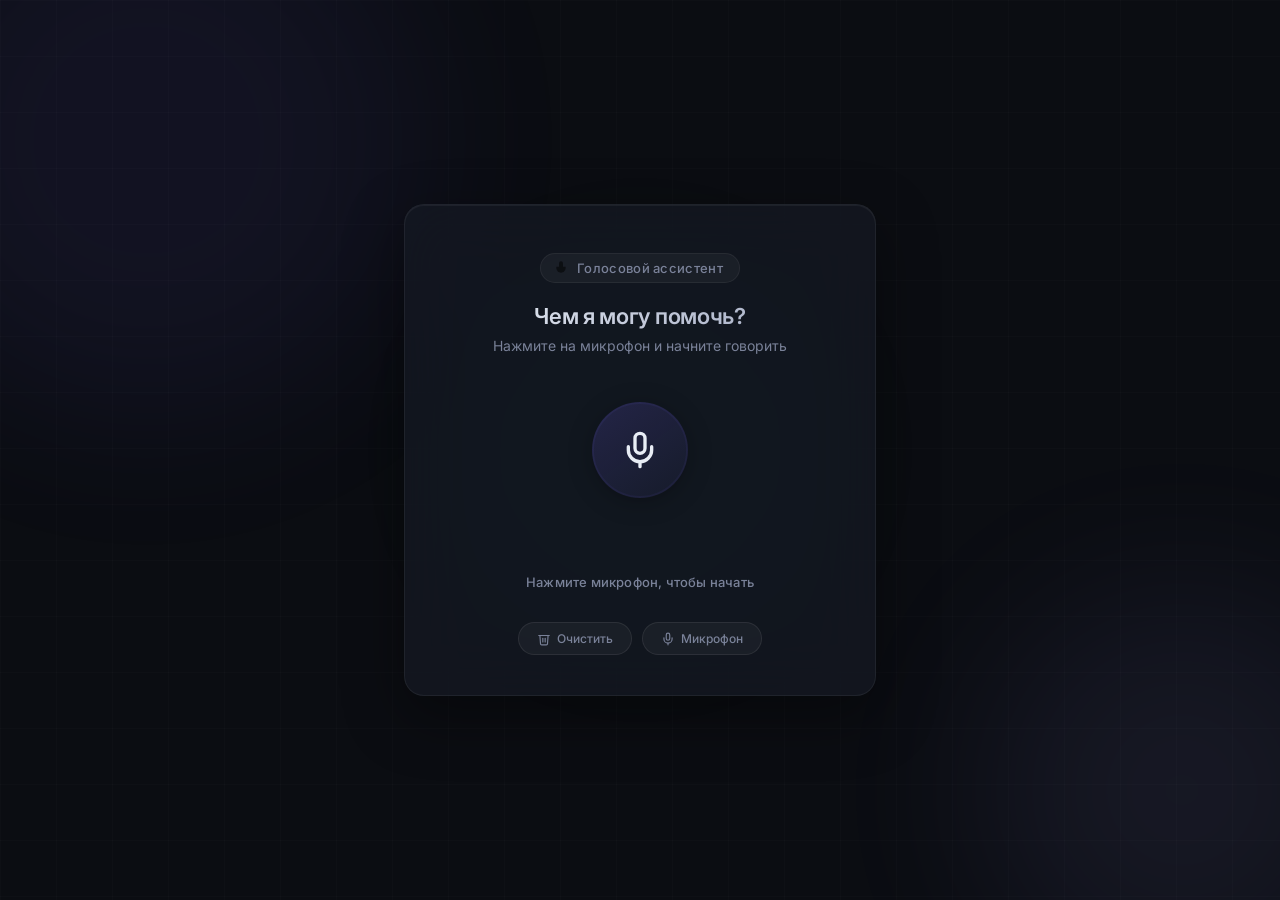
<file: templates/index.html>
<!DOCTYPE html>
<html lang="ru">

<head>
    <meta charset="UTF-8">
    <meta name="viewport" content="width=device-width, initial-scale=1.0">
    <title>Голосовой ассистент</title>
    <link rel="preconnect" href="https://fonts.googleapis.com">
    <link href="https://fonts.googleapis.com/css2?family=Inter:wght@300;400;500;600;700&display=swap" rel="stylesheet">
    <style>
        *,
        *::before,
        *::after {
            margin: 0;
            padding: 0;
            box-sizing: border-box;
        }

        :root {
            --bg: #0b0d12;
            --surface: rgba(22, 26, 36, 0.7);
            --border: rgba(255, 255, 255, 0.06);
            --text: #e8edf5;
            --text-muted: #7a8299;
            --accent: #6c5ce7;
            --accent-glow: rgba(108, 92, 231, 0.35);
            --accent-soft: rgba(108, 92, 231, 0.12);
            --success: #00d68f;
            --success-glow: rgba(0, 214, 143, 0.3);
            --radius: 20px;
            --radius-sm: 12px;
        }

        html,
        body {
            height: 100%;
            overflow: hidden;
        }

        body {
            font-family: 'Inter', -apple-system, system-ui, sans-serif;
            background: var(--bg);
            color: var(--text);
            display: flex;
            align-items: center;
            justify-content: center;
            user-select: none;
            -webkit-tap-highlight-color: transparent;
        }

        /* Animated background */
        .bg-orbs {
            position: fixed;
            inset: 0;
            z-index: 0;
            overflow: hidden;
        }

        .bg-orbs .orb {
            position: absolute;
            border-radius: 50%;
            filter: blur(90px);
            opacity: 0.08;
            will-change: transform;
            animation: orbFloat 24s ease-in-out infinite;
        }

        .bg-orbs .orb:nth-child(1) {
            width: 550px;
            height: 550px;
            background: #6c5ce7;
            top: -15%;
            left: -10%;
            animation-delay: 0s;
        }

        .bg-orbs .orb:nth-child(2) {
            width: 400px;
            height: 400px;
            background: #a29bfe;
            bottom: -10%;
            right: -8%;
            animation-delay: -8s;
        }

        .bg-orbs .orb:nth-child(3) {
            width: 350px;
            height: 350px;
            background: #00d68f;
            top: 50%;
            left: 50%;
            translate: -50% -50%;
            animation-delay: -16s;
            opacity: 0.04;
        }

        @keyframes orbFloat {

            0%,
            100% {
                transform: translate(0, 0) scale(1);
            }

            25% {
                transform: translate(40px, -50px) scale(1.08);
            }

            50% {
                transform: translate(-30px, 30px) scale(0.95);
            }

            75% {
                transform: translate(50px, 40px) scale(1.05);
            }
        }

        /* Grid pattern overlay */
        .bg-grid {
            position: fixed;
            inset: 0;
            z-index: 0;
            background-image:
                linear-gradient(rgba(255, 255, 255, 0.015) 1px, transparent 1px),
                linear-gradient(90deg, rgba(255, 255, 255, 0.015) 1px, transparent 1px);
            background-size: 56px 56px;
        }

        /* Main card */
        .container {
            position: relative;
            z-index: 1;
            width: 100%;
            max-width: 520px;
            padding: 24px;
        }

        .card {
            background: var(--surface);
            backdrop-filter: blur(32px) saturate(1.2);
            -webkit-backdrop-filter: blur(32px) saturate(1.2);
            border: 1px solid var(--border);
            border-radius: var(--radius);
            padding: 48px 40px 40px;
            text-align: center;
            box-shadow: 0 20px 60px rgba(0, 0, 0, 0.4), inset 0 1px 0 rgba(255, 255, 255, 0.05);
            transition: border-color 0.5s;
        }

        .card.listening {
            border-color: var(--accent);
        }

        .card.hearing {
            border-color: var(--success);
        }

        /* Header */
        .header {
            margin-bottom: 36px;
        }

        .header .icon {
            display: inline-flex;
            align-items: center;
            gap: 8px;
            font-size: 13px;
            font-weight: 500;
            letter-spacing: 0.3px;
            color: var(--text-muted);
            background: rgba(255, 255, 255, 0.04);
            padding: 6px 16px 6px 12px;
            border-radius: 100px;
            border: 1px solid rgba(255, 255, 255, 0.06);
        }

        .header .icon svg {
            width: 16px;
            height: 16px;
            opacity: 0.5;
        }

        .header h1 {
            font-size: 22px;
            font-weight: 600;
            margin-top: 20px;
            letter-spacing: -0.3px;
            background: linear-gradient(135deg, #e8edf5 0%, #a0a8c0 100%);
            -webkit-background-clip: text;
            -webkit-text-fill-color: transparent;
            background-clip: text;
        }

        .header p {
            font-size: 14px;
            color: var(--text-muted);
            margin-top: 8px;
            font-weight: 400;
        }

        /* Mic circle */
        .mic-wrap {
            position: relative;
            display: inline-flex;
            align-items: center;
            justify-content: center;
            margin: 12px auto 20px;
            cursor: pointer;
            -webkit-tap-highlight-color: transparent;
        }

        .mic-ring {
            position: absolute;
            inset: 0;
            border-radius: 50%;
            border: 2px solid rgba(108, 92, 231, 0.08);
            transition: all 0.6s cubic-bezier(0.34, 1.56, 0.64, 1);
        }

        .mic-wrap.active .mic-ring {
            border-color: var(--accent);
            box-shadow: 0 0 40px var(--accent-glow), inset 0 0 40px var(--accent-glow);
            animation: ringPulse 2s ease-in-out infinite;
        }

        .mic-wrap.hearing .mic-ring {
            border-color: var(--success);
            box-shadow: 0 0 50px var(--success-glow), inset 0 0 50px var(--success-glow);
            animation: ringPulse 0.8s ease-in-out infinite;
        }

        @keyframes ringPulse {

            0%,
            100% {
                transform: scale(1);
                opacity: 1;
            }

            50% {
                transform: scale(1.05);
                opacity: 0.8;
            }
        }

        /* Expanding ripple rings */
        .ripple-ring {
            position: absolute;
            inset: 0;
            border-radius: 50%;
            border: 1.5px solid var(--accent);
            opacity: 0;
            pointer-events: none;
        }

        .mic-wrap.active .ripple-ring:nth-child(2) {
            animation: ripple 2.4s ease-out infinite;
        }

        .mic-wrap.active .ripple-ring:nth-child(3) {
            animation: ripple 2.4s ease-out 0.8s infinite;
        }

        .mic-wrap.active .ripple-ring:nth-child(4) {
            animation: ripple 2.4s ease-out 1.6s infinite;
        }

        @keyframes ripple {
            0% {
                transform: scale(1);
                opacity: 0.5;
            }

            100% {
                transform: scale(2.2);
                opacity: 0;
            }
        }

        .mic-btn {
            position: relative;
            z-index: 2;
            width: 96px;
            height: 96px;
            border-radius: 50%;
            border: none;
            cursor: pointer;
            background: linear-gradient(145deg, rgba(108, 92, 231, 0.2), rgba(108, 92, 231, 0.05));
            display: flex;
            align-items: center;
            justify-content: center;
            transition: all 0.4s cubic-bezier(0.34, 1.56, 0.64, 1);
            box-shadow: 0 4px 24px rgba(0, 0, 0, 0.3);
        }

        .mic-btn:hover {
            transform: scale(1.03);
            background: linear-gradient(145deg, rgba(108, 92, 231, 0.28), rgba(108, 92, 231, 0.08));
        }

        .mic-btn:active {
            transform: scale(0.96);
        }

        .mic-wrap.active .mic-btn {
            background: linear-gradient(145deg, rgba(108, 92, 231, 0.35), rgba(108, 92, 231, 0.15));
            box-shadow: 0 0 40px var(--accent-glow);
        }

        .mic-wrap.hearing .mic-btn {
            background: linear-gradient(145deg, rgba(0, 214, 143, 0.25), rgba(0, 214, 143, 0.08));
            box-shadow: 0 0 40px var(--success-glow);
        }

        .mic-btn svg {
            width: 40px;
            height: 40px;
            fill: none;
            stroke: var(--text);
            stroke-width: 2;
            stroke-linecap: round;
            stroke-linejoin: round;
            transition: all 0.4s;
        }

        .mic-wrap.active .mic-btn svg {
            stroke: var(--accent);
        }

        .mic-wrap.hearing .mic-btn svg {
            stroke: var(--success);
        }

        /* Audio visualizer */
        .visualizer-wrap {
            margin: 0 auto 4px;
            width: 200px;
            height: 48px;
            position: relative;
            opacity: 0;
            transform: scaleY(0.5);
            transition: all 0.5s cubic-bezier(0.34, 1.56, 0.64, 1);
            transform-origin: center;
            pointer-events: none;
        }

        .visualizer-wrap.visible {
            opacity: 1;
            transform: scaleY(1);
        }

        .visualizer-wrap canvas {
            width: 100%;
            height: 100%;
            display: block;
        }

        /* Status */
        .status {
            font-size: 13px;
            font-weight: 500;
            min-height: 24px;
            margin-top: 8px;
            transition: color 0.3s;
            letter-spacing: 0.2px;
        }

        .status.idle {
            color: var(--text-muted);
        }

        .status.listening {
            color: var(--accent);
        }

        .status.hearing {
            color: var(--success);
        }

        /* Transcript */
        .transcript {
            margin-top: 20px;
            min-height: 60px;
            max-height: 120px;
            overflow-y: auto;
            padding: 16px 20px;
            border-radius: var(--radius-sm);
            background: rgba(0, 0, 0, 0.25);
            border: 1px solid rgba(255, 255, 255, 0.04);
            font-size: 15px;
            line-height: 1.6;
            text-align: left;
            color: var(--text);
            scrollbar-width: thin;
            scrollbar-color: rgba(255, 255, 255, 0.08) transparent;
            transition: all 0.4s;
        }

        .transcript:empty {
            display: none;
        }

        .transcript .interim {
            color: var(--text-muted);
            font-style: italic;
        }

        .transcript .final {
            color: var(--text);
        }

        .transcript .final+.final {
            margin-top: 6px;
            padding-top: 6px;
            border-top: 1px solid rgba(255, 255, 255, 0.04);
        }

        /* Response area */
        .response {
            margin-top: 12px;
            padding: 16px 20px;
            border-radius: var(--radius-sm);
            background: var(--accent-soft);
            border: 1px solid rgba(108, 92, 231, 0.12);
            font-size: 14px;
            line-height: 1.7;
            text-align: left;
            color: var(--text);
            display: none;
            animation: fadeSlideUp 0.4s ease;
        }

        .response.visible {
            display: block;
        }

        .response .label {
            font-size: 11px;
            font-weight: 600;
            text-transform: uppercase;
            letter-spacing: 0.8px;
            color: var(--accent);
            margin-bottom: 8px;
        }

        @keyframes fadeSlideUp {
            from {
                opacity: 0;
                transform: translateY(10px);
            }

            to {
                opacity: 1;
                transform: translateY(0);
            }
        }

        /* Controls row */
        .controls {
            display: flex;
            align-items: center;
            justify-content: center;
            gap: 10px;
            margin-top: 24px;
        }

        .controls button {
            padding: 8px 18px;
            border-radius: 100px;
            border: 1px solid rgba(255, 255, 255, 0.08);
            background: rgba(255, 255, 255, 0.04);
            color: var(--text-muted);
            font-size: 12px;
            font-weight: 500;
            font-family: inherit;
            cursor: pointer;
            transition: all 0.25s;
            display: inline-flex;
            align-items: center;
            gap: 6px;
        }

        .controls button:hover {
            background: rgba(255, 255, 255, 0.08);
            color: var(--text);
            border-color: rgba(255, 255, 255, 0.12);
        }

        .controls button:active {
            transform: scale(0.96);
        }

        .controls button svg {
            width: 14px;
            height: 14px;
        }

        /* Scrollbar */
        ::-webkit-scrollbar {
            width: 4px;
        }

        ::-webkit-scrollbar-track {
            background: transparent;
        }

        ::-webkit-scrollbar-thumb {
            background: rgba(255, 255, 255, 0.08);
            border-radius: 4px;
        }

        /* Responsive */
        @media (max-width: 480px) {
            .card {
                padding: 32px 24px 28px;
                border-radius: 16px;
            }

            .mic-btn {
                width: 80px;
                height: 80px;
            }

            .mic-btn svg {
                width: 34px;
                height: 34px;
            }

            .header h1 {
                font-size: 19px;
            }

            .visualizer-wrap {
                width: 160px;
                height: 40px;
            }
        }
    </style>
</head>

<body>

    <div class="bg-orbs">
        <div class="orb"></div>
        <div class="orb"></div>
        <div class="orb"></div>
    </div>
    <div class="bg-grid"></div>

    <div class="container">
        <div class="card" id="card">
            <div class="header">
                <div class="icon">
                    <svg viewBox="0 0 24 24">
                        <path d="M12 2a3 3 0 0 0-3 3v6a3 3 0 0 0 6 0V5a3 3 0 0 0-3-3Z" />
                        <path d="M19 10v2a7 7 0 0 1-14 0v-2" />
                        <line x1="12" y1="19" x2="12" y2="22" />
                    </svg>
                    Голосовой ассистент
                </div>
                <h1>Чем я могу помочь?</h1>
                <p>Нажмите на микрофон и начните говорить</p>
            </div>

            <!-- Microphone -->
            <div class="mic-wrap" id="micWrap">
                <div class="ripple-ring"></div>
                <div class="ripple-ring"></div>
                <div class="ripple-ring"></div>
                <div class="mic-ring"></div>
                <button class="mic-btn" id="micBtn" aria-label="Начать запись">
                    <svg viewBox="0 0 24 24">
                        <path d="M12 2a3 3 0 0 0-3 3v6a3 3 0 0 0 6 0V5a3 3 0 0 0-3-3Z" />
                        <path d="M19 10v2a7 7 0 0 1-14 0v-2" />
                        <line x1="12" y1="19" x2="12" y2="22" />
                    </svg>
                </button>
            </div>

            <!-- Visualizer -->
            <div class="visualizer-wrap" id="visualizerWrap">
                <canvas id="visualizer" width="400" height="96"></canvas>
            </div>

            <!-- Status -->
            <div class="status idle" id="status">Нажмите микрофон, чтобы начать</div>

            <!-- Transcript -->
            <div class="transcript" id="transcript"></div>

            <!-- Response -->
            <div class="response" id="response">
                <div class="label">Ответ</div>
                <div id="responseText"></div>
            </div>

            <!-- Controls -->
            <div class="controls">
                <button id="clearBtn">
                    <svg viewBox="0 0 24 24" fill="none" stroke="currentColor" stroke-width="2" stroke-linecap="round"
                        stroke-linejoin="round">
                        <polyline points="3 6 5 6 21 6" />
                        <path d="M19 6l-1 14a2 2 0 0 1-2 2H8a2 2 0 0 1-2-2L5 6" />
                        <path d="M10 11v6" />
                        <path d="M14 11v6" />
                    </svg>
                    Очистить
                </button>
                <button id="micToggleBtn">
                    <svg viewBox="0 0 24 24" fill="none" stroke="currentColor" stroke-width="2" stroke-linecap="round"
                        stroke-linejoin="round">
                        <path d="M12 2a3 3 0 0 0-3 3v6a3 3 0 0 0 6 0V5a3 3 0 0 0-3-3Z" />
                        <path d="M19 10v2a7 7 0 0 1-14 0v-2" />
                        <line x1="12" y1="19" x2="12" y2="22" />
                    </svg>
                    Микрофон
                </button>
            </div>
        </div>
    </div>

    <script>
        (function () {
            'use strict';

            const micWrap = document.getElementById('micWrap');
            const micBtn = document.getElementById('micBtn');
            const card = document.getElementById('card');
            const statusEl = document.getElementById('status');
            const transcript = document.getElementById('transcript');
            const response = document.getElementById('response');
            const responseText = document.getElementById('responseText');
            const clearBtn = document.getElementById('clearBtn');
            const visWrap = document.getElementById('visualizerWrap');
            const canvas = document.getElementById('visualizer');
            const ctx = canvas.getContext('2d');

            // ── State ──
            const STATE = { IDLE: 0, LISTENING: 1, HEARING: 2 };
            let state = STATE.IDLE;
            let recognition = null;
            let isSupported = false;
            let finalTranscript = '';
            let animFrameId = null;
            let analyserNode = null;
            let audioCtx = null;
            let mediaStream = null;
            let freqData = null;

            // ── Check support ──
            const SpeechRecognition = window.SpeechRecognition || window.webkitSpeechRecognition;
            isSupported = !!SpeechRecognition;

            // ── DOM refs ──
            function setState(newState) {
                state = newState;
                micWrap.classList.remove('active', 'hearing');
                card.classList.remove('listening', 'hearing');
                visWrap.classList.remove('visible');
                statusEl.className = 'status';

                switch (state) {
                    case STATE.IDLE:
                        statusEl.textContent = isSupported ? 'Нажмите микрофон, чтобы начать' : 'Браузер не поддерживает распознавание речи';
                        statusEl.classList.add('idle');
                        break;
                    case STATE.LISTENING:
                        micWrap.classList.add('active');
                        card.classList.add('listening');
                        visWrap.classList.add('visible');
                        statusEl.textContent = 'Слушаю...';
                        statusEl.classList.add('listening');
                        break;
                    case STATE.HEARING:
                        micWrap.classList.add('active', 'hearing');
                        card.classList.add('listening', 'hearing');
                        visWrap.classList.add('visible');
                        statusEl.textContent = 'Слышу вас';
                        statusEl.classList.add('hearing');
                        break;
                }
            }

            function updateMicIcon(listening) {
                // The SVG path doesn't need to change; the CSS stroke color handles it
            }

            // ── Audio visualizer ──
            function startVisualizer(stream) {
                if (!audioCtx) audioCtx = new (window.AudioContext || window.webkitAudioContext)();
                const source = audioCtx.createMediaStreamSource(stream);
                analyserNode = audioCtx.createAnalyser();
                analyserNode.fftSize = 256;
                source.connect(analyserNode);
                freqData = new Uint8Array(analyserNode.frequencyBinCount);
                drawVisualizer();
            }

            function stopVisualizer() {
                if (animFrameId) { cancelAnimationFrame(animFrameId); animFrameId = null; }
                analyserNode = null;
                freqData = null;
                ctx.clearRect(0, 0, canvas.width, canvas.height);
                drawIdleWaveform();
            }

            function drawIdleWaveform() {
                const w = canvas.width, h = canvas.height;
                ctx.clearRect(0, 0, w, h);

                const bars = 48;
                const gap = 2;
                const barW = (w - gap * (bars - 1)) / bars;

                ctx.fillStyle = 'rgba(108,92,231,0.06)';
                for (let i = 0; i < bars; i++) {
                    const x = i * (barW + gap);
                    const barH = 6 + Math.sin(i * 0.5 + Date.now() * 0.002) * 3;
                    const y = (h - barH) / 2;
                    ctx.beginPath();
                    ctx.roundRect(x, y, barW, barH, barW / 2);
                    ctx.fill();
                }
            }

            function drawVisualizer() {
                if (!analyserNode) { drawIdleWaveform(); animFrameId = requestAnimationFrame(drawVisualizer); return; }
                analyserNode.getByteFrequencyData(freqData);

                const w = canvas.width, h = canvas.height;
                ctx.clearRect(0, 0, w, h);

                const bars = 48;
                const gap = 2;
                const barW = (w - gap * (bars - 1)) / bars;
                const step = Math.floor(freqData.length / bars);

                for (let i = 0; i < bars; i++) {
                    let sum = 0;
                    for (let j = 0; j < step; j++) sum += freqData[i * step + j];
                    const avg = sum / step;
                    const norm = avg / 255;
                    const barH = Math.max(2, norm * h * 0.85);

                    const x = i * (barW + gap);
                    const y = (h - barH) / 2;

                    const t = i / bars;
                    const r = 108 + Math.round((162 - 108) * t);
                    const g = 92 + Math.round((140 - 92) * (1 - t));
                    const b = 231;

                    const alpha = 0.3 + norm * 0.7;
                    ctx.fillStyle = state === STATE.HEARING
                        ? `rgba(0, 214, 143, ${alpha})`
                        : `rgba(${r}, ${g}, ${b}, ${alpha})`;

                    ctx.beginPath();
                    ctx.roundRect(x, y, barW, barH, barW / 2);
                    ctx.fill();
                }

                animFrameId = requestAnimationFrame(drawVisualizer);
            }

            // ── Speech Recognition ──
            function startRecognition() {
                if (!isSupported) return;
                if (recognition) {
                    try { recognition.abort(); } catch (e) { }
                }

                recognition = new SpeechRecognition();
                recognition.lang = 'ru-RU';
                recognition.continuous = false;
                recognition.interimResults = true;
                recognition.maxAlternatives = 1;

                recognition.onstart = () => {
                    setState(STATE.LISTENING);
                };

                recognition.onresult = (event) => {
                    let interim = '';
                    let final = '';
                    for (let i = event.resultIndex; i < event.results.length; i++) {
                        const result = event.results[i];
                        if (result.isFinal) {
                            final += result[0].transcript;
                        } else {
                            interim += result[0].transcript;
                        }
                    }

                    if (final) {
                        finalTranscript += (finalTranscript ? ' ' : '') + final;
                    }

                    renderTranscript(finalTranscript, interim);
                    setState(interim ? STATE.HEARING : STATE.LISTENING);
                };

                recognition.onerror = (event) => {
                    if (event.error === 'no-speech') return;
                    if (event.error === 'aborted') return;
                    statusEl.textContent = 'Ошибка: ' + event.error;
                    stopRecognition();
                };

                recognition.onend = () => {
                    // If we're still supposed to be listening, restart
                    if (state !== STATE.IDLE) {
                        try { recognition.start(); } catch (e) { }
                    } else {
                        stopVisualizer();
                    }
                };

                // Start mic stream for visualizer
                navigator.mediaDevices.getUserMedia({ audio: true })
                    .then(stream => {
                        mediaStream = stream;
                        startVisualizer(stream);
                        try { recognition.start(); } catch (e) {
                            statusEl.textContent = 'Не удалось запустить распознавание';
                            setState(STATE.IDLE);
                        }
                    })
                    .catch(err => {
                        statusEl.textContent = 'Нет доступа к микрофону';
                        setState(STATE.IDLE);
                    });
            }

            function stopRecognition() {
                if (recognition) {
                    try { recognition.stop(); } catch (e) { }
                    try { recognition.abort(); } catch (e) { }
                    recognition = null;
                }
                if (mediaStream) {
                    mediaStream.getTracks().forEach(t => t.stop());
                    mediaStream = null;
                }
                if (audioCtx) {
                    audioCtx.close().catch(() => { });
                    audioCtx = null;
                }
                stopVisualizer();
                setState(STATE.IDLE);
            }

            function toggleMic() {
                if (state !== STATE.IDLE) {
                    stopRecognition();
                } else {
                    startRecognition();
                }
            }

            function renderTranscript(final, interim) {
                transcript.innerHTML = '';
                if (final) {
                    const p = document.createElement('div');
                    p.className = 'final';
                    p.textContent = final;
                    transcript.appendChild(p);
                }
                if (interim) {
                    const p = document.createElement('div');
                    p.className = 'interim';
                    p.textContent = interim;
                    transcript.appendChild(p);
                }
                transcript.scrollTop = transcript.scrollHeight;
            }

            function clearAll() {
                finalTranscript = '';
                transcript.innerHTML = '';
                response.classList.remove('visible');
                responseText.textContent = '';
                if (state !== STATE.IDLE) stopRecognition();
            }

            // ── Events ──
            micBtn.addEventListener('click', toggleMic);

            clearBtn.addEventListener('click', clearAll);

            document.getElementById('micToggleBtn').addEventListener('click', toggleMic);

            // Keyboard shortcut: Space to toggle
            document.addEventListener('keydown', (e) => {
                if (e.target.tagName === 'INPUT' || e.target.tagName === 'TEXTAREA') return;
                if (e.code === 'Space') { e.preventDefault(); toggleMic(); }
            });

            // ── Init ──
            if (!isSupported) {
                statusEl.textContent = 'Браузер не поддерживает распознавание речи';
            }
            drawIdleWaveform();
            setState(STATE.IDLE);
        })();
    </script>
</body>

</html>
</file>
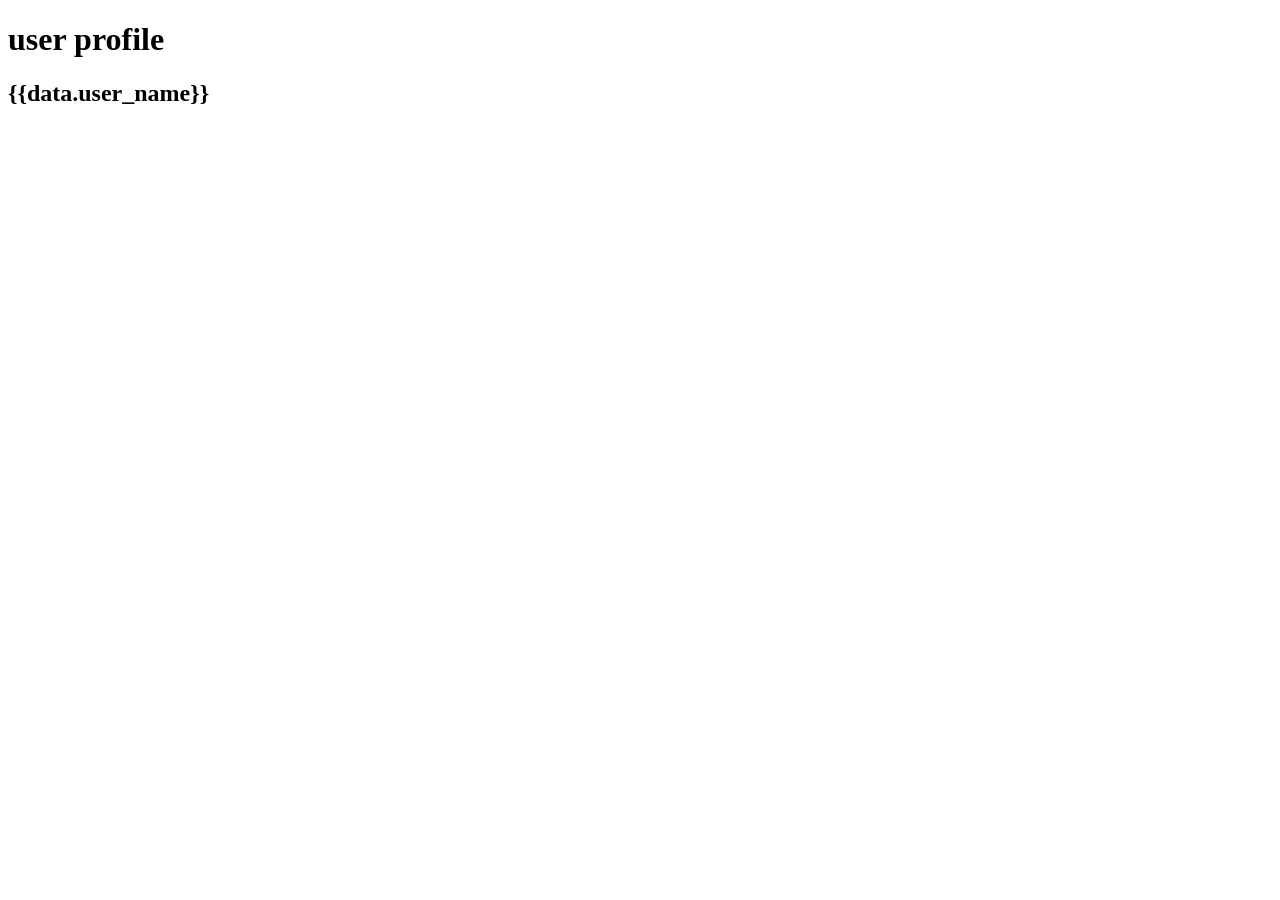
<file: users/templates/users/profile.html>
<!DOCTYPE html>
<html lang="en">

<head>
    <meta charset="UTF-8">
    <meta name="viewport" content="width=device-width, initial-scale=1.0">
    <title>User profile</title>
</head>

<body>
    <h1>user profile</h1>
    <h2>{{data.user_name}}</h2>
</body>

</html>
</file>
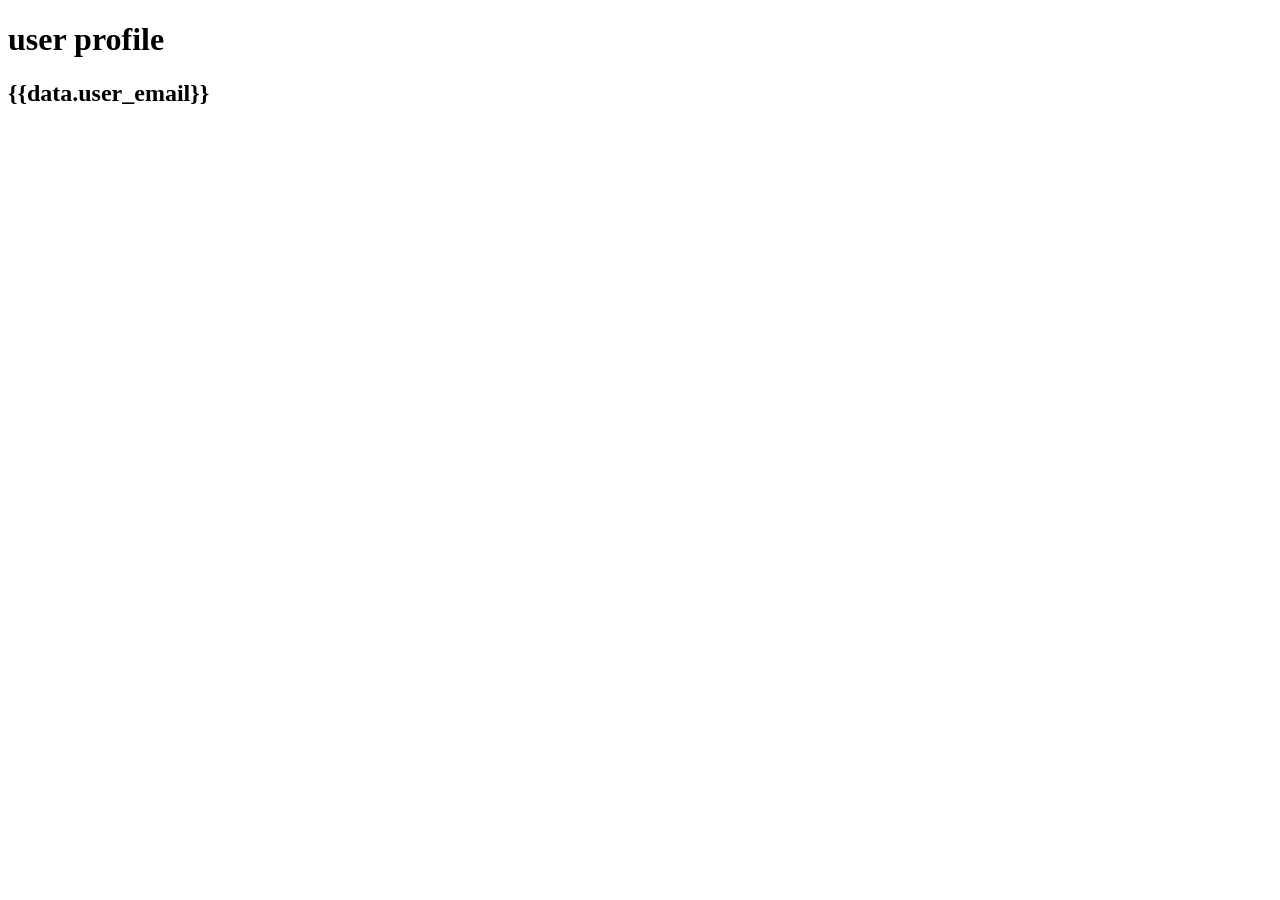
<file: app/users/templates/users/profile.html>
<!DOCTYPE html>
<html lang="en">

<head>
    <meta charset="UTF-8">
    <meta name="viewport" content="width=device-width, initial-scale=1.0">
    <title>User profile</title>
</head>

<body>
    <h1>user profile</h1>
    <h2>{{data.user_email}}</h2>
</body>

</html>
</file>
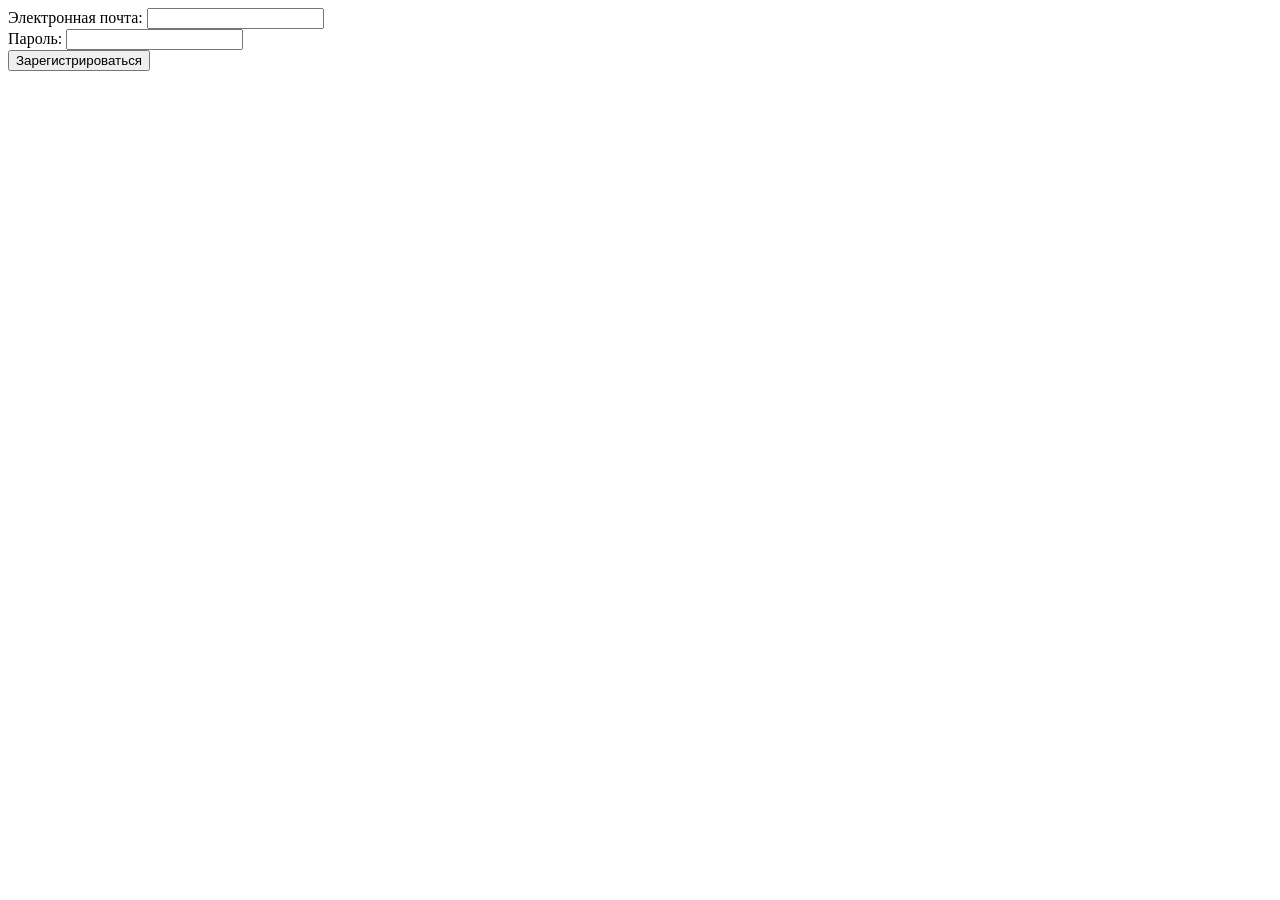
<file: app/users/templates/users/register.html>
<!DOCTYPE html>
<html lang="en">

<head>
    <meta charset="UTF-8">
    <meta name="viewport" content="width=device-width, initial-scale=1.0">
    <title>Регистрация</title>
</head>

<body>
    <form method="POST" action="{{ url_for('users.register') }}">

        <label for="email">Электронная почта:</label>
        <input type="email" id="email" name="email" required><br>

        <label for="password">Пароль:</label>
        <input type="password" id="password" name="password" required><br>

        <button type="submit">Зарегистрироваться</button>
    </form>
</body>

</html>
</file>
